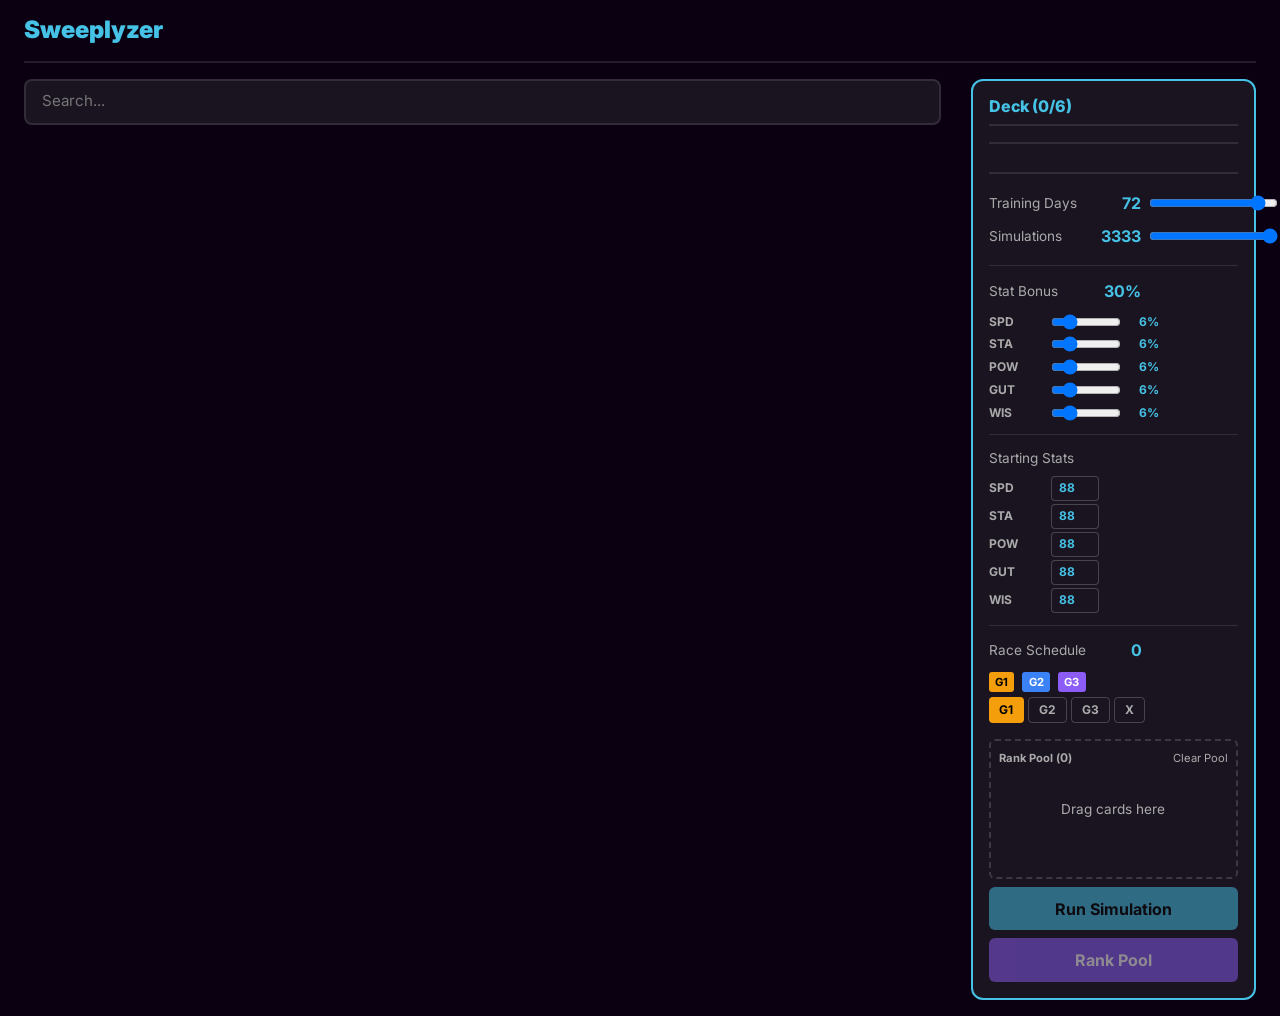
<file: web/index.html>
<!DOCTYPE html>
<html lang="en">
<head>
    <meta charset="UTF-8">
    <meta name="viewport" content="width=device-width, initial-scale=1.0">
    <title>Sweeplyzer</title>
    <link href="https://cdnjs.cloudflare.com/ajax/libs/bootstrap/4.6.2/css/bootstrap.min.css" rel="stylesheet">
    <link href="https://fonts.googleapis.com/css2?family=Inter:wght@400;600;700;800&display=swap" rel="stylesheet">
    <style>
:root{--bg:#0a0012;--surface:#1a1420;--text:#fff;--muted:#aaa;--accent:#45c2e5}
*{transition:background .2s,border-color .2s,box-shadow .2s,color .2s}
html,body{margin:0;padding:0;width:100%;min-height:100vh;overflow-y:auto}
body{background:var(--bg);color:var(--text);font-family:Inter,'Segoe UI',system-ui,-apple-system,sans-serif}
h1{font-size:1.5rem;font-weight:900;color:var(--accent)}
.search{background:var(--surface);border:2px solid rgba(255,255,255,.1);border-radius:8px;padding:.6rem 1rem;color:var(--text);font-size:.95rem;width:100%;margin-bottom:1rem}
.search:focus{outline:none;border-color:var(--accent)}
.card{background:var(--surface);border:2px solid rgba(255,255,255,.1);border-radius:10px;padding:.75rem;cursor:pointer;position:relative}
.card:hover{border-color:var(--accent);box-shadow:0 0 20px rgba(69,194,229,.3)}
.card.selected{border-color:#22c55e}
.card.greyed{opacity:.4;pointer-events:none}
.card img{width:100%;aspect-ratio:1;object-fit:contain;background:#000;border-radius:8px}
.card-title{font-size:.9rem;margin-top:.5rem;white-space:nowrap;overflow:hidden;text-overflow:ellipsis;font-weight:700;color:var(--accent)}
.card-type{font-size:.7rem;color:var(--muted);text-transform:uppercase;margin-top:.15rem}
.card-lb{position:absolute;top:5px;left:5px;background:#8b5cf6;color:#fff;font-size:.65rem;font-weight:900;padding:2px 6px;border-radius:4px}
.card-stats{display:flex;gap:.4rem;margin-top:.4rem}
.pill{font-size:.8rem;padding:.2rem .5rem;border-radius:4px;font-weight:700}
.pill.race{color:#f59e0b}
.pill.fan{color:#ec4899}
.sidebar{background:var(--surface);border:2px solid var(--accent);border-radius:12px;padding:1rem}
.sidebar h2{font-size:1rem;font-weight:800;color:var(--accent);margin-bottom:.75rem;padding-bottom:.5rem;border-bottom:2px solid rgba(255,255,255,.1)}
.deck-card{display:flex;gap:.75rem;padding:.6rem;background:rgba(0,0,0,.3);border-radius:6px;margin-bottom:.5rem;align-items:center}
.deck-card img{width:2.5rem;height:2.5rem;object-fit:contain;background:#000;border-radius:4px}
.deck-card-info{flex:1;min-width:0}
.deck-card-name{font-size:.85rem;font-weight:700;white-space:nowrap;overflow:hidden;text-overflow:ellipsis;color:var(--accent)}
.deck-card-stats{font-size:.8rem;font-weight:600;color:var(--muted);display:flex;align-items:center;gap:.3rem}
.deck-card-stats .lb{color:var(--accent)}
.deck-card-stats .race{color:#f59e0b;font-weight:700}
.deck-card-stats .fan{color:#ec4899;font-weight:700}
.lb-selector{display:flex;gap:.25rem;margin-top:.3rem}
.lb-btn{background:transparent;border:1px solid rgba(255,255,255,.2);color:var(--muted);padding:.1rem .4rem;border-radius:4px;cursor:pointer;font-size:.7rem}
.lb-btn:hover{border-color:var(--accent);color:var(--accent)}
.lb-btn.active{background:var(--accent);border-color:var(--accent);color:#000}
.btn-remove{background:transparent;border:2px solid rgba(255,255,255,.2);color:var(--muted);width:1.5rem;height:1.5rem;border-radius:50%;cursor:pointer;font-size:.8rem}
.btn-remove:hover{background:#ef4444;border-color:#ef4444;color:#fff}
.stats{margin-top:1rem;padding-top:.75rem;border-top:2px solid rgba(255,255,255,.1)}
.stat-row{display:flex;justify-content:space-between;padding:.3rem 0;font-size:.9rem}
.stat-label{color:var(--muted)}
.stat-value{font-weight:700}
.filter-btn{background:transparent;border:2px solid rgba(255,255,255,.1);color:var(--muted);padding:.4rem .8rem;border-radius:6px;cursor:pointer;font-size:.8rem;text-transform:uppercase;font-weight:700}
.filter-btn:hover{border-color:var(--accent);color:var(--accent)}
.filter-btn.active{background:var(--accent);border-color:var(--accent);color:#000}
#cardGrid{display:grid;grid-template-columns:repeat(auto-fill,minmax(180px,1fr));gap:.75rem}
.filters{display:flex;gap:.4rem;margin-bottom:.5rem;flex-wrap:wrap}
.btn-exit-rank{background:#ef4444;color:#fff;border:none;padding:.4rem 1rem;border-radius:6px;font-weight:700;cursor:pointer;font-size:.85rem;margin-bottom:.5rem}
.btn-exit-rank:hover{opacity:.9}
.rank-sort{display:flex;gap:.4rem;margin-bottom:.5rem}
.rank-sort-btn{background:rgba(255,255,255,.1);border:1px solid rgba(255,255,255,.2);border-radius:4px;padding:.3rem .6rem;color:var(--text);font-size:.75rem;cursor:pointer}
.rank-sort-btn:hover{border-color:var(--accent)}
.rank-sort-btn.active{background:var(--accent);border-color:var(--accent);color:#000}
.sim-panel{margin-top:1rem;padding-top:.75rem;border-top:2px solid rgba(255,255,255,.1)}
.sim-row{display:flex;align-items:center;gap:.5rem;padding:.3rem 0}
.sim-label{color:var(--muted);font-size:.85rem;min-width:6rem}
.sim-value{color:var(--accent);font-weight:700;min-width:3rem;text-align:right}
.sim-row input[type="range"]{flex:1}
.btn-sim{background:var(--accent);color:#000;border:none;padding:.6rem 1.5rem;border-radius:6px;font-weight:700;cursor:pointer;font-size:1rem;width:100%;margin-top:.5rem}
.btn-sim:hover{opacity:.9}
.btn-sim:disabled{opacity:.5;cursor:not-allowed}
.btn-rank{background:#8b5cf6;color:#fff;border:none;padding:.6rem 1.5rem;border-radius:6px;font-weight:700;cursor:pointer;font-size:1rem;width:100%;margin-top:.5rem}
.btn-rank:hover{opacity:.9}
.btn-rank:disabled{opacity:.5;cursor:not-allowed}
.rank-pool{position:relative;min-height:140px;border:2px dashed rgba(255,255,255,.15);border-radius:6px;padding:.5rem;margin-top:.5rem;display:flex;flex-wrap:wrap;gap:.5rem;align-content:flex-start}
.rank-pool.drag-over{border-color:var(--accent);background:rgba(69,194,229,.05)}
.rank-pool-empty{position:absolute;top:50%;left:50%;transform:translate(-50%,-50%);color:var(--muted);font-size:.85rem;text-align:center;pointer-events:none;z-index:1}
.rank-pool-header{display:flex;justify-content:space-between;align-items:center;width:100%;margin-bottom:.3rem}
.rank-pool-header span{font-size:.75rem;font-weight:700;color:var(--muted)}
.rank-pool-header .clear-btn,.rank-pool-header .btn-clear-rank{background:transparent;border:none;color:var(--muted);cursor:pointer;font-size:.7rem;padding:0}
.rank-pool-header .clear-btn:hover,.rank-pool-header .btn-clear-rank:hover{color:#ef4444}
.rank-pool-header{display:flex;justify-content:space-between;align-items:center;width:100%;margin-bottom:.3rem}
.rank-pool-header .clear-btn{background:transparent;border:none;color:var(--muted);cursor:pointer;font-size:.7rem}
.rank-pool-header .clear-btn:hover{color:#ef4444}
.btn-clear-rank{background:#8b5cf6;color:#fff;border:none;padding:.4rem 1rem;border-radius:6px;font-weight:700;cursor:pointer;font-size:.8rem;margin-top:.5rem}
.btn-clear-rank:hover{opacity:.9}
.rank-card{background:var(--surface);border:2px solid rgba(255,255,255,.1);border-radius:10px;padding:.4rem;cursor:grab;width:calc(33.33% - .35rem);box-sizing:border-box}
.rank-card:active{cursor:grabbing}
.rank-card img{width:100%;aspect-ratio:1;object-fit:contain;background:#000;border-radius:6px}
.rank-card-title{font-size:.7rem;margin-top:.3rem;white-space:nowrap;overflow:hidden;text-overflow:ellipsis;font-weight:700;color:var(--accent)}
.rank-card-type{font-size:.6rem;color:var(--muted);text-transform:uppercase;margin-top:.1rem}
.rank-card-stats{display:flex;gap:.3rem;margin-top:.3rem}
.rank-card .pill{font-size:.65rem;padding:.15rem .4rem;border-radius:3px;font-weight:700}
.rank-card .pill.race{color:#f59e0b}
.rank-card .pill.fan{color:#ec4899}
.results{margin-top:1rem;padding:.75rem;background:rgba(0,0,0,.3);border-radius:8px}
.results h3{font-size:.9rem;color:var(--accent);margin-bottom:.5rem}
.result-row{display:flex;justify-content:space-between;padding:.2rem 0;font-size:.85rem}
.result-label{color:var(--muted)}
.result-value{font-weight:700;color:#22c55e}
.race-grid{display:grid;grid-template-columns:repeat(12,1fr);gap:2px;margin-top:.5rem}
.race-cell{width:100%;aspect-ratio:1;border:1px solid rgba(255,255,255,.1);border-radius:3px;cursor:pointer;font-size:.55rem;display:flex;align-items:center;justify-content:center;font-weight:700;text-align:center;line-height:1}
.race-cell:hover{border-color:var(--accent)}
.race-cell.G1{background:#f59e0b;color:#000}
.race-cell.G2{background:#3b82f6;color:#fff}
.race-cell.G3{background:#8b5cf6;color:#fff}
.race-cell.summer{background:rgba(239,68,68,.2);border-color:rgba(239,68,68,.4)}
.race-cell.empty{background:rgba(255,255,255,.03)}
.race-legend{display:flex;gap:.5rem;margin-top:.3rem;font-size:.7rem;color:var(--muted)}
.race-legend span{padding:.1rem .4rem;border-radius:3px;font-weight:700}
.race-legend .g1{background:#f59e0b;color:#000}
.race-legend .g2{background:#3b82f6;color:#fff}
.race-legend .g3{background:#8b5cf6;color:#fff}
.race-grade-sel{display:flex;gap:.3rem;margin-top:.3rem}
.race-grade-btn{padding:.2rem .6rem;border-radius:4px;border:1px solid rgba(255,255,255,.2);background:transparent;color:var(--muted);cursor:pointer;font-size:.75rem;font-weight:700}
.race-grade-btn:hover{border-color:var(--accent)}
.race-grade-btn.active{border-color:transparent}
.race-grade-btn.active[data-grade="G1"]{background:#f59e0b;color:#000}
.race-grade-btn.active[data-grade="G2"]{background:#3b82f6;color:#fff}
.race-grade-btn.active[data-grade="G3"]{background:#8b5cf6;color:#fff}
.race-grade-btn.active[data-grade="clear"]{background:#ef4444;color:#fff}
.stat-bonus-row{display:flex;align-items:center;gap:.4rem;margin-top:.3rem;font-size:.75rem}
.stat-bonus-row .stat-label-s{width:3.5rem;color:var(--muted);font-weight:700;text-transform:uppercase}
.stat-bonus-row input[type=range]{width:70px;margin:0}
.stat-bonus-row .stat-val{color:var(--accent);font-weight:700;width:2rem;text-align:right}
.starting-row{display:flex;align-items:center;gap:.4rem;margin-top:.2rem;font-size:.75rem}
.starting-row .stat-label-s{width:3.5rem;color:var(--muted);font-weight:700;text-transform:uppercase}
.starting-row input[type=number]{background:var(--surface);border:1px solid rgba(255,255,255,.2);border-radius:4px;color:var(--accent);font-weight:700;width:3rem;padding:.15rem .3rem;font-size:.75rem;text-align:center}
.view-toggle{display:flex;gap:.25rem;margin-bottom:.75rem}
.btn-toggle{background:transparent;border:1px solid rgba(255,255,255,.2);color:var(--muted);padding:.3rem .8rem;border-radius:4px;cursor:pointer;font-size:.8rem;font-weight:600}
.btn-toggle:hover{border-color:var(--accent);color:var(--accent)}
.btn-toggle.active{background:var(--accent);border-color:var(--accent);color:#000}
.dist-graph{margin-bottom:1.25rem}
.dist-label{font-weight:700;color:var(--accent);font-size:.9rem;margin-bottom:.4rem}
.dist-axis{position:relative;padding-bottom:.6rem}
.dist-tick{position:absolute;bottom:0;font-size:.7rem;color:var(--muted);transform:translateX(-50%)}
.dist-tick:first-child{transform:translateX(0)}
.dist-tick:last-child{transform:translateX(-100%)}
.dist-bar{position:relative;height:.8rem;background:rgba(255,255,255,.08);border-radius:4px;margin-top:.7rem}
.dist-iqr{position:absolute;top:0;height:100%;background:rgba(69,194,229,.4);border-radius:3px}
.dist-median{position:absolute;top:-4px;width:12px;height:calc(100% + 8px);background:#45c2e5;border-radius:3px;transform:translateX(-50%)}
.dist-avg-marker{position:absolute;top:-5px;width:10px;height:calc(100% + 10px);background:#22c55e;border-radius:50%;transform:translateX(-50%)}
.dist-legend{display:flex;gap:1rem;font-size:.75rem;color:var(--muted);margin-top:.35rem;align-items:center}
.dist-dot{width:10px;height:10px;border-radius:2px;display:inline-block}
.dist-dot.median{background:#45c2e5}
.dist-dot.iqr{background:rgba(69,194,229,.4)}
.dist-avg-val{color:#22c55e;font-weight:700;margin-left:auto}
.dist-cursor-tooltip{position:absolute;top:-22px;transform:translateX(-50%);background:var(--accent);color:#000;padding:2px 6px;border-radius:3px;font-size:.65rem;font-weight:700;display:none;white-space:nowrap}
.rank-badge{position:absolute;top:5px;right:5px;background:var(--accent);color:#000;font-size:.65rem;font-weight:900;padding:2px 6px;border-radius:4px;box-shadow:0 2px 4px rgba(0,0,0,.3);z-index:10}
.progress-container{margin-top:.75rem}
.progress-bar{height:1.5rem;background:rgba(255,255,255,.1);border-radius:6px;overflow:hidden}
.progress-fill{height:100%;background:var(--accent);width:0;transition:width .1s ease}
.progress-text{font-size:.85rem;color:var(--muted);margin-top:.3rem;text-align:center}
    </style>
</head>
<body>
    <div class="container-fluid px-4 py-3">
        <header class="mb-3 pb-2" style="border-bottom:2px solid rgba(255,255,255,.1)">
            <h1>Sweeplyzer</h1>
        </header>
        <div class="row">
            <div class="col-12 col-lg-9">
                <input type="text" class="search" id="search" placeholder="Search...">
                <div style="display:flex;gap:.5rem;align-items:center;flex-wrap:wrap;margin-bottom:.5rem">
                    <div class="filters" id="filters"></div>
                    <button class="btn-exit-rank" id="btnExitRank" style="display:none" onclick="rankPool=[];cardRankings=null;renderPool();renderCardGrid();renderRankSort();">Exit Ranking</button>
                </div>
                <div id="cardGrid"></div>
            </div>
            <div class="col-12 col-lg-3">
                <div class="sidebar">
                    <h2>Deck (<span id="deckCount">0</span>/6)</h2>
                    <div id="deckList"></div>
                    <div class="stats" id="stats"></div>
                    
                    <div class="sim-panel">
                        <div class="sim-row">
                            <span class="sim-label">Training Days</span>
                            <span class="sim-value" id="turnsValue">72</span>
                            <input type="range" id="turnsSlider" min="20" max="78" value="72">
                        </div>
                        
                        <div class="sim-row">
                            <span class="sim-label">Simulations</span>
                            <span class="sim-value" id="simsValue">3333</span>
                            <input type="range" id="simsSlider" min="1" max="3333" value="3333">
                        </div>
                        
                        <div style="margin-top:.75rem;padding-top:.5rem;border-top:1px solid rgba(255,255,255,.1)">
                            <div class="sim-row"><span class="sim-label">Stat Bonus</span><span class="sim-value" id="bonusTotal">30%</span></div>
                            <div class="stat-bonus-row"><span class="stat-label-s">Spd</span><input type="range" min="0" max="30" value="6" id="bonusSpd"><span class="stat-val" id="bonusSpdVal">6%</span></div>
                            <div class="stat-bonus-row"><span class="stat-label-s">Sta</span><input type="range" min="0" max="30" value="6" id="bonusSta"><span class="stat-val" id="bonusStaVal">6%</span></div>
                            <div class="stat-bonus-row"><span class="stat-label-s">Pow</span><input type="range" min="0" max="30" value="6" id="bonusPow"><span class="stat-val" id="bonusPowVal">6%</span></div>
                            <div class="stat-bonus-row"><span class="stat-label-s">Gut</span><input type="range" min="0" max="30" value="6" id="bonusGut"><span class="stat-val" id="bonusGutVal">6%</span></div>
                            <div class="stat-bonus-row"><span class="stat-label-s">Wis</span><input type="range" min="0" max="30" value="6" id="bonusWis"><span class="stat-val" id="bonusWisVal">6%</span></div>
                        </div>
                        
                        <div style="margin-top:.75rem;padding-top:.5rem;border-top:1px solid rgba(255,255,255,.1)">
                            <div class="sim-row"><span class="sim-label">Starting Stats</span></div>
                            <div class="starting-row"><span class="stat-label-s">Spd</span><input type="number" min="1" max="999" value="88" id="startSpd"></div>
                            <div class="starting-row"><span class="stat-label-s">Sta</span><input type="number" min="1" max="999" value="88" id="startSta"></div>
                            <div class="starting-row"><span class="stat-label-s">Pow</span><input type="number" min="1" max="999" value="88" id="startPow"></div>
                            <div class="starting-row"><span class="stat-label-s">Gut</span><input type="number" min="1" max="999" value="88" id="startGut"></div>
                            <div class="starting-row"><span class="stat-label-s">Wis</span><input type="number" min="1" max="999" value="88" id="startWis"></div>
                        </div>
                        
                        <div style="margin-top:.75rem;padding-top:.5rem;border-top:1px solid rgba(255,255,255,.1)">
                            <div class="sim-row">
                                <span class="sim-label">Race Schedule</span>
                                <span class="sim-value" id="raceCount">0</span>
                            </div>
                            <div class="race-legend">
                                <span class="g1">G1</span><span class="g2">G2</span><span class="g3">G3</span>
                            </div>
                            <div class="race-grade-sel">
                                <button class="race-grade-btn active" data-grade="G1">G1</button>
                                <button class="race-grade-btn" data-grade="G2">G2</button>
                                <button class="race-grade-btn" data-grade="G3">G3</button>
                                <button class="race-grade-btn" data-grade="clear">X</button>
                            </div>
                            <div class="race-grid" id="raceGrid"></div>
                        </div>
                        
                        <div class="rank-pool" id="rankPool">
                            <div class="rank-pool-header">
                                <span style="font-size:.7rem;font-weight:700;color:var(--muted)">Rank Pool (<span id="poolCount">0</span>)</span>
                                <div style="display:flex;gap:.5rem">
                                    <button class="clear-btn" id="btnClearPool">Clear Pool</button>
                                    <button class="btn-clear-rank" id="btnClearRank" style="display:none">Clear Rankings</button>
                                </div>
                            </div>
                            <div class="rank-pool-empty" id="poolEmpty">Drag cards here</div>
                            <div id="poolCards" style="display:flex;flex-wrap:wrap;gap:.5rem;width:100%"></div>
                        </div>
                        
                        <button class="btn-sim" id="btnSim" disabled>Run Simulation</button>
                        <button class="btn-rank" id="btnRank" disabled>Rank Pool</button>
                    </div>
                    
                    <div id="results"></div>
                </div>
            </div>
        </div>
    </div>
    <script>
let allCards=[], uniqueEffectsData=[], deck=[], rankPool=[], filterType='all', searchText='';
let simTurns=72, simCount=3333;
let raceSchedule={}, raceGrade='G1';
let cardRankings=null;
let cardElementMap=null;
const SUMMER=new Set([37,38,39,40,61,62,63,64]);
const NO_IMG='data:image/svg+xml,%3Csvg xmlns=%27http://www.w3.org/2000/svg%27 viewBox=%270 0 100 100%27%3E%3Crect fill=%27%23111%27 width=%27100%27 height=%27100%27/%3E%3C/svg%3E';
const bonusIds=['bonusSpd','bonusSta','bonusPow','bonusGut','bonusWis'];

async function init(){
    try{
        allCards=await fetch('data/cards.json').then(r=>{
            if(!r.ok)throw new Error('Failed to load cards');
            return r.json();
        });
        uniqueEffectsData=await fetch('data/unique_effects.json').then(r=>{
            if(!r.ok)return [];
            return r.json();
        }).catch(()=>[]);
        if(!allCards.length)throw new Error('No cards returned');
        renderFilters();
        renderCards();
        renderDeck();
        renderPool();
    }catch(e){
        console.error('Init error:', e);
        document.getElementById('cardGrid').innerHTML='<p style="color:var(--muted);padding:2rem">Error loading data. Make sure you\'re running on a server (not file://)</p>';
    }
}

function getVal(card,l,k){return ((card.effects||[])[l]||{})[k]||0;}

function renderFilters(){
    const types=['all','speed','stamina','power','guts','wisdom','friend','group'];
    document.getElementById('filters').innerHTML=types.map(t=>`<button class="filter-btn ${t===filterType?'active':''}" data-type="${t}">${t}</button>`).join('');
    document.querySelectorAll('.filter-btn').forEach(b=>b.onclick=()=>{
        filterType=b.dataset.type;
        document.querySelectorAll('.filter-btn').forEach(x=>x.classList.remove('active'));
        b.classList.add('active');
        renderCardGrid();
    });
}

function renderCards(){
    if(!allCards || allCards.length === 0){
        return;
    }
    let cardsHTML='';
    for(let c of allCards){
        for(let lb=4; lb>=0; lb--){
            let cardId=c.id+'_lb'+lb;
            cardsHTML+=`<div class="card" draggable="true" data-id="${cardId}" data-base-id="${c.id}" data-lb="${lb}">
                <img src="${c.image_url}" onerror="this.src='${NO_IMG}'" loading="eager">
                <div class="card-title">${c.title}</div>
                <div class="card-lb">LB${lb}</div>
                <div class="card-type">${c.type||''}</div>
                <div class="card-stats">
                    <span class="pill race">${getVal(c,lb,'race_bonus')}</span>
                    <span class="pill fan">${getVal(c,lb,'fan_bonus')}</span>
                </div>
            </div>`;
        }
    }
    document.getElementById('cardGrid').innerHTML=cardsHTML;
    
    cardElementMap=new Map();
    document.querySelectorAll('.card').forEach(el=>{
        cardElementMap.set(el.dataset.id, el);
    });
    
    window.addEventListener('dragover', e => {
        const threshold = 100;
        const y = e.clientY;
        const height = window.innerHeight;
        if (y < threshold) {
            window.scrollBy(0, -10);
        } else if (y > height - threshold) {
            window.scrollBy(0, 10);
        }
    });
    
    document.querySelectorAll('.card').forEach(el=>{
        el.ondragstart=e=>{
            e.dataTransfer.setData('text/plain',el.dataset.id);
            el.style.opacity='.3';
        };
        el.ondragend=e=>{
            el.style.opacity='1';
        };
        el.onclick=()=>{
            let baseId=el.dataset.baseId, lb=+el.dataset.lb, card=allCards.find(x=>x.id===baseId);
            let deckTitles=new Set(deck.map(x=>x.card.title));
            let poolTitles=new Set(rankPool.map(x=>x.card.title));
            let inDeckIdx=deck.findIndex(x=>x.id===baseId && x.lb===lb);
            if(inDeckIdx>=0){
                deck.splice(inDeckIdx,1);
            }else if(deckTitles.has(card.title)){
                deck=deck.filter(x=>x.card.title!==card.title);
            }else if(poolTitles.has(card.title)){
                rankPool=rankPool.filter(x=>x.card.title!==card.title);
            }else if(deck.length<6){
                deck.push({id:baseId,card,lb});
            }else{
                if(!poolTitles.has(card.title)){
                    for(let l=0;l<=4;l++)rankPool.push({id:baseId,card,lb:l});
                }
            }
            cardRankings=null;
            renderCardGrid();
            renderDeck();
            renderPool();
        };
    });
}

function renderRankSort(){
    const exitBtn=document.getElementById('btnExitRank');
    if(cardRankings){
        if(exitBtn)exitBtn.style.display='block';
        document.querySelectorAll('.card').forEach(el=>el.style.pointerEvents='none');
    }else{
        if(exitBtn)exitBtn.style.display='none';
        document.querySelectorAll('.card').forEach(el=>el.style.pointerEvents='auto');
    }
    renderCardGrid();
}

function renderCardGrid(){
    let baseFiltered=allCards.filter(x=>filterType==='all'||x.type===filterType);
    if(searchText)baseFiltered=baseFiltered.filter(x=>x.title.toLowerCase().includes(searchText.toLowerCase()));
    
    let deckCards=deck.map(x=>x.id+'_lb'+x.lb);
    let deckSet=new Set(deckCards);
    
    let list=[];
    
    if(cardRankings){
        let sorted=[...cardRankings].sort((a,b)=>b.avgScore-a.avgScore);
        let rankMap=new Map();
        sorted.forEach((r,i)=>rankMap.set(r.baseId+'_lb'+r.lb,i));
        for(let r of sorted){
            let card=allCards.find(x=>x.id===r.baseId);
            if(!card){
                continue;
            }
            if(filterType!=='all' && card.type!==filterType)continue;
            if(searchText && !card.title.toLowerCase().includes(searchText.toLowerCase()))continue;
            list.push({baseId:r.baseId, card, lb:r.lb, rank:rankMap.get(r.baseId+'_lb'+r.lb)});
        }
    }else{
        for(let c of baseFiltered){
            for(let lb=4; lb>=0; lb--){
                list.push({baseId:c.id, card:c, lb});
            }
        }
    }
    
    let deckTitles=new Set(deck.map(x=>x.card.title));
    let poolCards=new Set(rankPool.map(x=>x.id+'_lb'+x.lb));
    let selectedCards=list.filter(i=>deckSet.has(i.baseId+'_lb'+i.lb));
    let otherCards=list.filter(i=>!deckSet.has(i.baseId+'_lb'+i.lb) && !deckTitles.has(i.card.title));
    if(!cardRankings){
        otherCards=otherCards.filter(i=>!poolCards.has(i.baseId+'_lb'+i.lb));
    }
    
    list=[...selectedCards,...otherCards];
    
    let listSet=new Set(list.map(i=>i.baseId+'_lb'+i.lb));
    let grid=document.getElementById('cardGrid');
    grid.innerHTML='';
    list.forEach(i=>{
        let el=cardElementMap.get(i.baseId+'_lb'+i.lb);
        if(el){
            let existingBadge=el.querySelector('.rank-badge');
            if(existingBadge)existingBadge.remove();
            el.classList.toggle('selected',deckSet.has(i.baseId+'_lb'+i.lb));
            el.style.display='block';
            grid.appendChild(el);
            if(cardRankings && !deckSet.has(i.baseId+'_lb'+i.lb)){
                if(i.rank!==undefined){
                    let badge=document.createElement('div');
                    badge.className='rank-badge';
                    badge.textContent=`#${i.rank+1}`;
                    el.appendChild(badge);
                }
            }
        }
    });
    
    cardElementMap.forEach((el,key)=>{
        if(listSet.has(key))return;
        let elTitle=el.querySelector('.card-title')?.textContent;
        if(deckTitles.has(elTitle)){
            el.style.display='none';
        }else if(!cardRankings && poolCards.has(key)){
            el.style.display='none';
        }
    });
}

function renderDeck(){
    document.getElementById('deckCount').textContent=deck.length;
    document.getElementById('btnSim').disabled=deck.length===0;
    if(!deck.length){document.getElementById('deckList').innerHTML='';document.getElementById('stats').innerHTML='';return;}
    document.getElementById('deckList').innerHTML=deck.map((item,idx)=>`<div class="deck-card">
        <img src="${item.card.image_url}" onerror="this.src='${NO_IMG}'">
        <div class="deck-card-info">
            <div class="deck-card-name">${item.card.title} <span style="color:var(--accent)">LB${item.lb}</span></div>
            <div class="deck-card-stats">
                <span class="race">${getVal(item.card,item.lb,'race_bonus')}</span> / 
                <span class="fan">${getVal(item.card,item.lb,'fan_bonus')}</span>
            </div>
        </div>
        <button class="btn-remove" data-key="${item.id}_lb${item.lb}">x</button>
    </div>`).join('');
    document.querySelectorAll('.btn-remove').forEach(b=>b.onclick=e=>{
        e.stopPropagation();
        let key=b.dataset.key;
        let idx=deck.findIndex(x=>x.id+'_lb'+x.lb===key);
        if(idx>=0){
            let removed=deck.splice(idx,1)[0];
            rankPool=rankPool.filter(x=>x.card.title!==removed.card.title);
        }
        cardRankings=null;
        renderCardGrid();
        renderDeck();
    });
    let tR=0, tF=0;
    deck.forEach(i=>{tR+=getVal(i.card,i.lb,'race_bonus');tF+=getVal(i.card,i.lb,'fan_bonus');});
    document.getElementById('stats').innerHTML=`<div class="stat-row"><span class="stat-label">Race Bonus</span><span class="stat-value" style="color:#f59e0b">${tR}%</span></div>
        <div class="stat-row"><span class="stat-label">Fan Bonus</span><span class="stat-value" style="color:#ec4899">${tF}%</span></div>`;
}

function renderPool(){
    let poolEl=document.getElementById('rankPool');
    poolEl.ondragover=e=>{e.preventDefault();poolEl.classList.add('drag-over')};
    poolEl.ondragleave=()=>poolEl.classList.remove('drag-over');
    poolEl.ondrop=e=>{
        e.preventDefault();
        poolEl.classList.remove('drag-over');
        let key=e.dataTransfer.getData('text/plain');
        if(!key)return;
        let [baseId,lbStr]=key.split('_lb');
        let card=allCards.find(x=>x.id===baseId);
        if(!card)return;
        let deckTitles=new Set(deck.map(x=>x.card.title));
        if(deckTitles.has(card.title))return;
        for(let lb=0; lb<=4; lb++){
            if(rankPool.some(x=>x.id===baseId && x.lb===lb))continue;
            rankPool.push({id:baseId,card,lb});
        }
        renderPool();
        renderCardGrid();
    };
    document.getElementById('btnRank').disabled=rankPool.length===0;
    document.getElementById('poolCount').textContent=rankPool.length;
    let clearRankBtn=document.getElementById('btnClearRank');
    if(clearRankBtn)clearRankBtn.style.display=cardRankings?'block':'none';
    let emptyEl=document.getElementById('poolEmpty');
    if(emptyEl)emptyEl.style.display=rankPool.length?'none':'block';
    if(!rankPool.length){
        document.getElementById('poolCards').innerHTML='';
        return;
    }
    document.getElementById('poolCards').innerHTML=rankPool.map(item=>`<div class="rank-card" draggable="true" data-key="${item.id}_lb${item.lb}">
        <img src="${item.card.image_url}" onerror="this.src='${NO_IMG}'">
        <div class="rank-card-title">${item.card.title}</div>
        <div class="rank-card-type">${item.card.type||''} LB${item.lb}</div>
        <div class="rank-card-stats">
            <span class="pill race">${getVal(item.card,item.lb,'race_bonus')}</span>
            <span class="pill fan">${getVal(item.card,item.lb,'fan_bonus')}</span>
        </div>
    </div>`).join('');
    document.querySelectorAll('.rank-card').forEach(el=>{
        el.ondragstart=e=>{
            e.dataTransfer.setData('text/plain',el.dataset.key);
            el.style.opacity='.3';
        };
        el.ondragend=e=>{
            el.style.opacity='1';
            let rect=poolEl.getBoundingClientRect();
            if(e.clientX < rect.left || e.clientX > rect.right || e.clientY < rect.top || e.clientY > rect.bottom){
                let key=el.dataset.key;
                let [id,lbStr]=key.split('_lb');
                let card=allCards.find(x=>x.id===id);
                if(card){
                    rankPool=rankPool.filter(x=>x.card.title!==card.title);
                }else{
                    let lb=parseInt(lbStr);
                    rankPool=rankPool.filter(x=>!(x.id===id && x.lb===lb));
                }
                renderPool();
                renderCardGrid();
            }
        };
        el.onclick=e=>{
            e.stopPropagation();
            let key=el.dataset.key;
            let [id,lbStr]=key.split('_lb');
            let card=allCards.find(x=>x.id===id);
            if(card){
                rankPool=rankPool.filter(x=>x.card.title!==card.title);
            }else{
                let lb=parseInt(lbStr);
                rankPool=rankPool.filter(x=>!(x.id===id && x.lb===lb));
            }
            renderPool();
            renderCardGrid();
        };
    });
}

let searchTimeout=null;
document.getElementById('search').oninput=e=>{
    clearTimeout(searchTimeout);
    searchTimeout=setTimeout(()=>{searchText=e.target.value;renderCardGrid();},150);
};
document.getElementById('turnsSlider').oninput=e=>{simTurns=+e.target.value;document.getElementById('turnsValue').textContent=simTurns;renderRaceGrid();};
document.getElementById('simsSlider').oninput=e=>{simCount=+e.target.value;document.getElementById('simsValue').textContent=simCount;};

document.getElementById('btnClearPool').onclick=()=>{rankPool=[];renderPool();renderCardGrid();};
document.getElementById('btnClearRank').onclick=()=>{rankPool=[];cardRankings=null;renderPool();renderCardGrid();renderRankSort();};

document.querySelectorAll('.race-grade-btn').forEach(b=>b.onclick=()=>{
    raceGrade=b.dataset.grade;
    document.querySelectorAll('.race-grade-btn').forEach(x=>x.classList.remove('active'));
    b.classList.add('active');
});

function renderRaceGrid(){
    let html='';
    for(let t=1;t<=simTurns;t++){
        let g=raceSchedule[t], cls=g||'empty';
        if(SUMMER.has(t)&&!g)cls+=' summer';
        html+=`<div class="race-cell ${cls}" data-turn="${t}">${g||t}</div>`;
    }
    document.getElementById('raceGrid').innerHTML=html;
    document.querySelectorAll('.race-cell').forEach(el=>el.onclick=()=>{
        let t=+el.dataset.turn;
        if(raceGrade==='clear')delete raceSchedule[t];
        else raceSchedule[t]===raceGrade?delete raceSchedule[t]:raceSchedule[t]=raceGrade;
        renderRaceGrid();
    });
    document.getElementById('raceCount').textContent=Object.keys(raceSchedule).length;
}
renderRaceGrid();

function showView(name,btn){
    document.querySelectorAll('.result-view').forEach(el=>el.style.display='none');
    document.querySelectorAll('.btn-toggle').forEach(el=>el.classList.remove('active'));
    document.getElementById('view-'+name).style.display='block';
    btn.classList.add('active');
}

function distGraph(label,d){
    let r=d.max-d.min||1;
    return `<div class="dist-graph">
        <div class="dist-label">${label}</div>
        <div class="dist-axis">
            <div class="dist-tick" style="left:0%">${d.min}</div>
            <div class="dist-tick" style="left:25%">${d.p25}</div>
            <div class="dist-tick" style="left:50%">${d.p50}</div>
            <div class="dist-tick" style="left:75%">${d.p75}</div>
            <div class="dist-tick" style="left:100%">${d.max}</div>
            <div class="dist-bar" onmousemove="hHover(this,${d.min},${d.max},event)" onmouseout="hOut(this,event)">
                <div class="dist-iqr" style="left:${((d.p25-d.min)/r*100).toFixed(1)}%;width:${((d.p75-d.p25)/r*100).toFixed(1)}%"></div>
                <div class="dist-median" style="left:${((d.p50-d.min)/r*100).toFixed(1)}%"></div>
                <div class="dist-avg-marker" style="left:${((d.mean-d.min)/r*100).toFixed(1)}%"></div>
                <div class="dist-cursor-tooltip"></div>
            </div>
        </div>
        <div class="dist-legend">
            <span class="dist-dot median"></span> Median ${d.p50}
            <span class="dist-dot iqr"></span> IQR ${d.p25}-${d.p75}
            <span class="dist-avg-val">${d.mean.toFixed(1)} avg</span>
        </div>
    </div>`;
}

function hHover(bar,min,max,e){
    let pct=Math.max(0,Math.min(100,(e.clientX-bar.getBoundingClientRect().left)/bar.offsetWidth*100));
    bar.querySelector('.dist-cursor-tooltip').textContent=(min+(pct/100)*(max-min)).toFixed(0);
    bar.querySelector('.dist-cursor-tooltip').style.left=pct+'%';
    bar.querySelector('.dist-cursor-tooltip').style.display='block';
}

function hOut(bar){bar.querySelector('.dist-cursor-tooltip').style.display='none';}

function updateBonusTotal(){
    let total=0;
    bonusIds.forEach(id=>total+=+document.getElementById(id).value||0);
    document.getElementById('bonusTotal').textContent=total+'%';
    bonusIds.forEach(id=>document.getElementById(id+'Val').textContent=(+document.getElementById(id).value||0)+'%');
}
bonusIds.forEach(id=>document.getElementById(id).oninput=updateBonusTotal);
updateBonusTotal();

document.getElementById('btnSim').onclick=async function(){
    if(deck.length===0)return;
    this.disabled=true;
    this.textContent='Simulating...';
    document.getElementById('results').innerHTML=`<div class="results"><h3>Simulation Progress</h3><div class="progress-container"><div class="progress-bar"><div class="progress-fill" id="pf"></div></div><div class="progress-text" id="pt">0 / ${simCount}</div></div></div>`;
    
    try{
        let deckData=deck.map(i=>({card_id:i.id,lb:i.lb}));
        let raceList=Object.entries(raceSchedule).map(([t,g])=>({turn:+t,grade:g}));
        let statBonus=bonusIds.map(id=>+document.getElementById(id).value||0);
        let startStats=['startSpd','startSta','startPow','startGut','startWis'].map(id=>+document.getElementById(id).value||88);
        
        let engine=new SimulationEngine(deckData, allCards, uniqueEffectsData,{
            numSimulations:simCount,
            maxTurns:simTurns,
            raceSchedule:raceList,
            statBonus:statBonus,
            startingStats:startStats
        });
        
        let total=simCount;
        let chunkSize=Math.ceil(total/100);
        let result;
        
        for(let i=0;i<total;i+=chunkSize){
            let count=Math.min(chunkSize,total-i);
            engine.numSimulations=count;
            let partial=engine.runSimulations();
            
            if(i===0){
                result=partial;
            }else{
                for(let j=0;j<5;j++){
                    result.avg_stats[j]=(result.avg_stats[j]*i+partial.avg_stats[j]*count)/(i+count);
                }
                result.avg_skill_points=(result.avg_skill_points*i+partial.avg_skill_points*count)/(i+count);
            }
            
            let pct=((i+count)/total*100).toFixed(1);
            document.getElementById('pf').style.width=pct+'%';
            document.getElementById('pt').textContent=`${i+count} / ${total} (${pct}%)`;
            
            await new Promise(r=>setTimeout(r,0));
        }
        
        if(!result){throw new Error('Simulation failed');}
        
        let s=result.avg_stats, d=result.dist_stats, p=result.peak_run;
            document.getElementById('results').innerHTML=`<div class="results">
                <div class="view-toggle" style="margin-bottom:1rem">
                    <button class="btn-toggle active" onclick="showView('default',this)">Average</button>
                    <button class="btn-toggle" onclick="showView('details',this)">Details</button>
                    <button class="btn-toggle" onclick="showView('peak',this)">Peak</button>
                </div>
                <div id="view-default" class="result-view">
                    <h3>Simulation Results (${result.num_simulations} runs, ${result.max_turns} days)</h3>
                    <div class="result-row"><span class="result-label">Speed</span><span class="result-value">${s.speed.toFixed(1)}</span></div>
                    <div class="result-row"><span class="result-label">Stamina</span><span class="result-value">${s.stamina.toFixed(1)}</span></div>
                    <div class="result-row"><span class="result-label">Power</span><span class="result-value">${s.power.toFixed(1)}</span></div>
                    <div class="result-row"><span class="result-label">Guts</span><span class="result-value">${s.guts.toFixed(1)}</span></div>
                    <div class="result-row"><span class="result-label">Wit</span><span class="result-value">${s.wisdom.toFixed(1)}</span></div>
                    <div class="result-row" style="margin-top:.5rem;padding-top:.5rem;border-top:1px solid rgba(255,255,255,.1)">
                        <span class="result-label">Skill Points</span><span class="result-value">${result.avg_skill_points.toFixed(1)}</span>
                    </div>
                </div>
                <div id="view-details" class="result-view" style="display:none">
                    <h3>Distribution (${result.num_simulations} runs)</h3>
                    ${distGraph('Speed',d.speed)}${distGraph('Stamina',d.stamina)}${distGraph('Power',d.power)}${distGraph('Guts',d.guts)}${distGraph('Wit',d.wisdom)}${distGraph('SP',d.sp)}
                </div>
                <div id="view-peak" class="result-view" style="display:none">
                    <h3>Peak Run (#${p.run_index})</h3>
                    <div class="result-row"><span class="result-label">Speed</span><span class="result-value">${p.speed}</span></div>
                    <div class="result-row"><span class="result-label">Stamina</span><span class="result-value">${p.stamina}</span></div>
                    <div class="result-row"><span class="result-label">Power</span><span class="result-value">${p.power}</span></div>
                    <div class="result-row"><span class="result-label">Guts</span><span class="result-value">${p.guts}</span></div>
                    <div class="result-row"><span class="result-label">Wit</span><span class="result-value">${p.wisdom}</span></div>
                    <div class="result-row" style="margin-top:.5rem;padding-top:.5rem;border-top:1px solid rgba(255,255,255,.1)">
                        <span class="result-label">Skill Points</span><span class="result-value">${p.sp}</span>
                    </div>
                </div>
            </div>`;
        }
    }catch(e){document.getElementById('results').innerHTML=`<div style="color:#ef4444;padding:1rem">Error: ${e}</div>`;}
    this.disabled=false;
    this.textContent='Run Simulation';
};

document.getElementById('btnClearPool')?.remove();

document.getElementById('btnRank').onclick=async function(){
    if(rankPool.length===0)return;
    this.disabled=true;
    this.textContent='Ranking...';
    
    try{
        let deckData=deck.map(i=>({card_id:i.id,lb:i.lb}));
        let raceList=Object.entries(raceSchedule).map(([t,g])=>({turn:+t,grade:g}));
        let statBonus=bonusIds.map(id=>+document.getElementById(id).value||0);
        let startStats=['startSpd','startSta','startPow','startGut','startWis'].map(id=>+document.getElementById(id).value||88);
        
        let candidates=rankPool.map(i=>({card_id:i.id,lb:i.lb}));
        let total=candidates.length;
        
        document.getElementById('results').innerHTML=`<div class="results"><h3>Ranking ${total} Cards...</h3><div class="progress-container"><div class="progress-bar"><div class="progress-fill" id="pf" style="width:0%"></div></div><div class="progress-text" id="pt">0 / ${total}</div></div></div>`;
        
        let rankedResults=[];
        for(let i=0;i<candidates.length;i++){
            let cand=candidates[i];
            let testDeck=[...deckData,cand];
            let engine=new SimulationEngine(testDeck, allCards, uniqueEffectsData,{
                numSimulations:simCount,
                maxTurns:simTurns,
                raceSchedule:raceList,
                statBonus:statBonus,
                startingStats:startStats
            });
            let result=engine.runSimulations();
            rankedResults.push({
                card_id:cand.card_id,
                lb:cand.lb,
                avg_stats:[result.avg_stats[0],result.avg_stats[1],result.avg_stats[2],result.avg_stats[3],result.avg_stats[4]],
                avg_sp:result.avg_skill_points
            });
            
            let pct=((i+1)/total*100).toFixed(1);
            document.getElementById('pf').style.width=pct+'%';
            document.getElementById('pt').textContent=`${i+1} / ${total}`;
            await new Promise(r=>setTimeout(r,0));
        }
        
        let results=rankedResults.map(r=>{
            let c=allCards.find(x=>x.id===r.card_id);
            let avg=r.avg_stats, avgSp=r.avg_sp;
            let avgScore=avg[0]+avg[1]+avg[2]+avg[3]+avg[4]+avgSp/2;
            return {baseId:r.card_id, lb:r.lb, card:c, avgScore, avg, avgSp};
        });
            
            results.sort((a,b)=>b.avgScore-a.avgScore);
            cardRankings=results;
            renderRankSort();
            
            document.getElementById('results').innerHTML=`<div class="results">
                <h3>Card Ranking</h3>
                ${results.slice(0,10).map((r,i)=>`<div class="result-row">
                    <span class="result-label" style="font-weight:700">${i+1}. ${r.card.title} LB${r.lb}</span>
                    <span class="result-value">${r.avgScore.toFixed(1)}</span>
                </div>`).join('')}
            </div>`;
        }
    }catch(e){document.getElementById('results').innerHTML=`<div style="color:#ef4444;padding:1rem">Error: ${e}</div>`;}
    this.disabled=false;
    this.textContent='Rank Pool';
};

init();
    </script>
    <script src="sim.js"></script>
</body>
</html>
</file>
